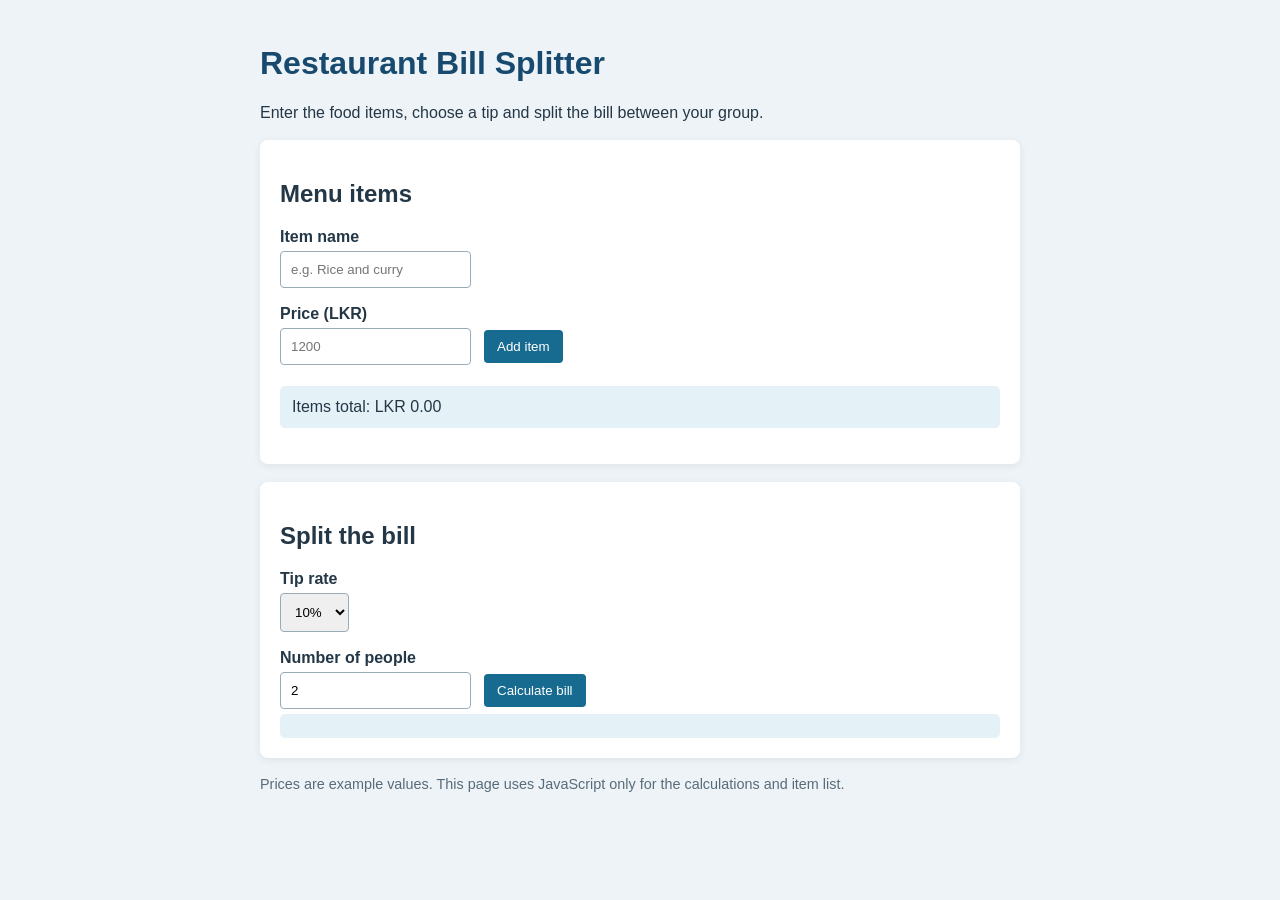
<file: Week02-JavaScript/answers/index.html>
<!doctype html>
<html lang="en"><head><meta charset="utf-8"><meta name="viewport" content="width=device-width, initial-scale=1"><title>Bill Splitter</title><link rel="stylesheet" href="style.css"><script src="bill.js" defer></script></head>
<body><main class="container"><h1>Restaurant Bill Splitter</h1><p>Enter the food items, choose a tip and split the bill between your group.</p>
<section class="panel"><h2>Menu items</h2><div class="item-entry"><label for="itemName">Item name</label><input id="itemName" type="text" placeholder="e.g. Rice and curry"><label for="itemPrice">Price (LKR)</label><input id="itemPrice" type="number" min="0.01" step="0.01" placeholder="1200"><button id="addItem" type="button">Add item</button></div><ul id="itemList" aria-live="polite"></ul><p class="total">Items total: LKR <span id="subtotal">0.00</span></p></section>
<section class="panel"><h2>Split the bill</h2><label for="tipRate">Tip rate</label><select id="tipRate"><option value="0">0%</option><option value="5">5%</option><option value="10" selected>10%</option><option value="15">15%</option><option value="20">20%</option></select><label for="people">Number of people</label><input id="people" type="number" min="1" step="1" value="2"><button id="calculate" type="button">Calculate bill</button><div id="errors" class="errors" role="alert"></div><div id="result" class="result" aria-live="polite"></div></section>
<p class="small">Prices are example values. This page uses JavaScript only for the calculations and item list.</p></main></body></html>
</file>
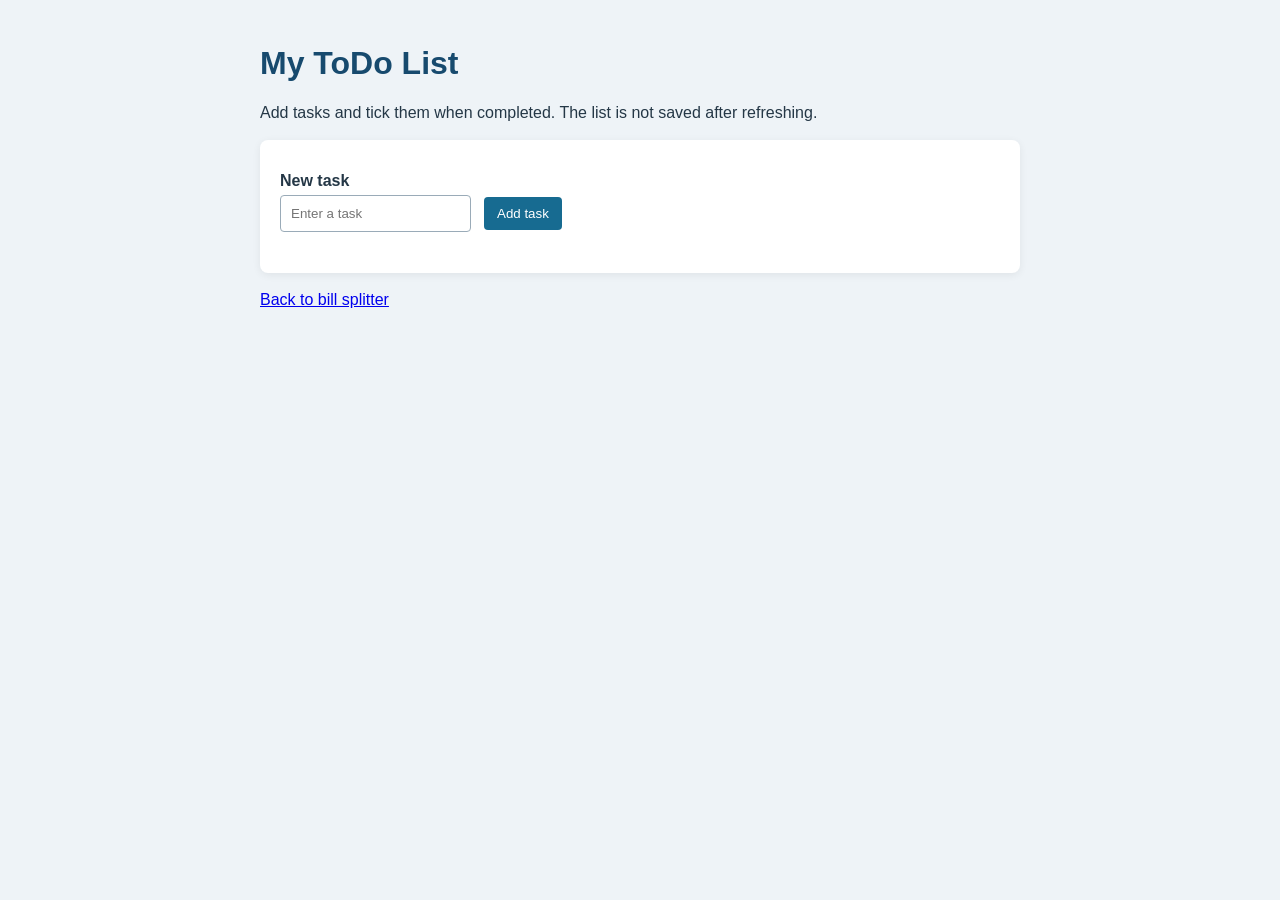
<file: Week02-JavaScript/answers/todo.html>
<!doctype html><html lang="en"><head><meta charset="utf-8"><meta name="viewport" content="width=device-width, initial-scale=1"><title>Simple ToDo List</title><link rel="stylesheet" href="style.css"><script src="todo.js" defer></script></head><body><main class="container"><h1>My ToDo List</h1><p>Add tasks and tick them when completed. The list is not saved after refreshing.</p><div class="panel"><label for="taskInput">New task</label><input id="taskInput" type="text" placeholder="Enter a task"><button id="addTask" type="button">Add task</button><p id="todoError" class="errors" role="alert"></p><ul id="tasks"></ul></div><p><a href="index.html">Back to bill splitter</a></p></main></body></html>
</file>
<file: Week02-JavaScript/answers/style.css>
* { box-sizing: border-box; } body { margin: 0; padding: 24px 12px; font-family: Arial, sans-serif; background: #eef3f7; color: #243746; } .container { max-width: 760px; margin: auto; } h1 { color: #174a6e; } .panel { background: white; padding: 20px; margin: 18px 0; border-radius: 8px; box-shadow: 0 2px 8px #0001; } label { display: block; margin-top: 12px; font-weight: bold; } input, select { padding: 10px; margin: 5px 8px 5px 0; max-width: 100%; border: 1px solid #9aabb8; border-radius: 4px; } button { padding: 9px 13px; margin: 5px; background: #176b91; color: white; border: 0; border-radius: 4px; cursor: pointer; } button:hover { background: #104b68; } li { margin: 9px 0; } .total, .result { background: #e4f1f7; padding: 12px; border-radius: 5px; } .errors { color: #a21c25; background: #fff0f0; font-weight: bold; } .completed span { text-decoration: line-through; color: #65747e; } .small { color: #586b78; font-size: .9rem; } @media (max-width: 520px) { .item-entry input { width: 100%; } button { margin-left: 0; } }
</file>
